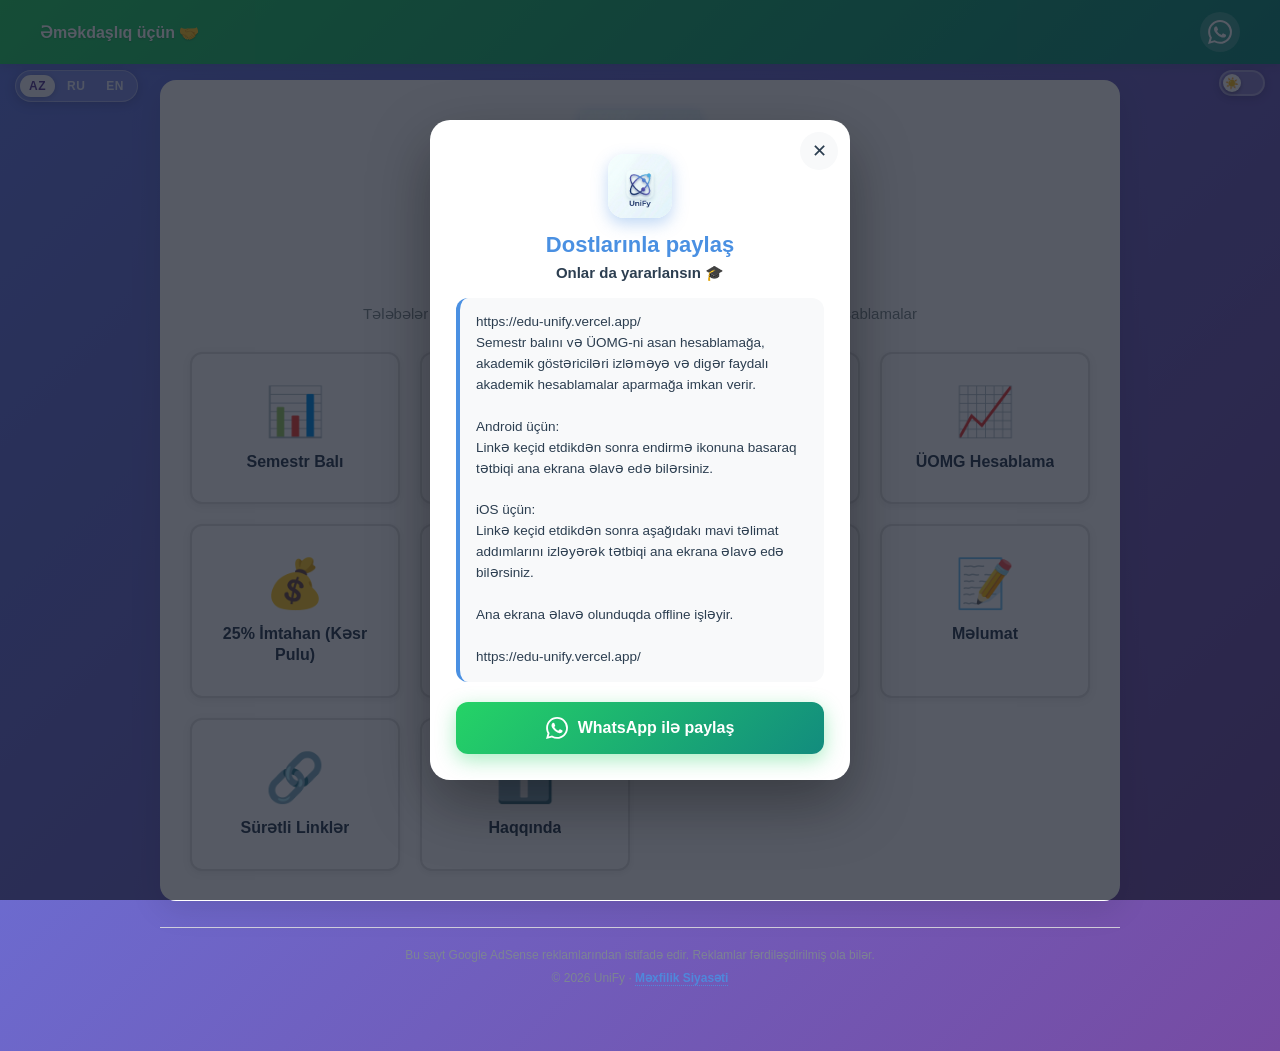
<file: index.html>
<!DOCTYPE html>
<html lang="az">
<head>
    <meta charset="UTF-8">
    <meta name="viewport" content="width=device-width, initial-scale=1.0, viewport-fit=cover">
    
    <!-- SEO Meta Tags -->
    <meta name="description" content="ÜOMG hesablama kalkulyatoru, semestr balı hesablama, kəsr ödənişi və 25% imtahan haqqı hesablayan tələbə aləti. BDU və digər universitetlər üçün kredit, kollekvium, seminar və davamiyyət balı hesablama, ÜOMG kalkulyatoru, ÜOMG hesablama, semestr balı hesablama, semestr bal hesablama, kəsr ödənişi hesablama, kəsr pulu hesablama, 25 faiz imtahan haqqı, 25 faiz imtahan pulu, 25 faiz imtahan pulu hesablama, kredit hesablama, kollekvium balı, seminar balı, davamiyyət hesablama, GPA kalkulyator Azərbaycan, BDU ÜOMG kalkulyator">
    <meta name="keywords" content="ÜOMG kalkulyatoru, ÜOMG hesablama, semestr balı hesablama, semestr bal hesablama, kəsr ödənişi hesablama, kəsr pulu hesablama, 25 faiz imtahan haqqı, 25 faiz imtahan pulu, 25 faiz imtahan pulu hesablama, kredit hesablama, kollekvium balı, seminar balı, davamiyyət hesablama, GPA kalkulyator Azərbaycan, BDU ÜOMG kalkulyator">
    <meta name="author" content="618 Team">
    <meta name="robots" content="index, follow">
    <meta name="googlebot" content="index, follow">
    <meta name="language" content="Azerbaijani">
    
    <!-- Open Graph / Facebook -->
    <meta property="og:type" content="website">
    <meta property="og:url" content="https://edu-unify.vercel.app/">
    <meta property="og:title" content="Semestr Bal Hesablama, ÜOMG Hesablama, Kəsr Pulu Hesablama | UniFy">
    <meta property="og:description" content="Tələbələr üçün ÜOMG hesablama, semestr bal hesablama, kəsr ödənişi hesablama və akademik hesablamalar. BDU və digər universitetlər üçün.">
    <meta property="og:image" content="https://edu-unify.vercel.app/logo.png">
    <meta property="og:locale" content="az_AZ">
    <meta property="og:site_name" content="UniFy - Akademik Köməkçi">
    
    <!-- Twitter Card -->
    <meta name="twitter:card" content="summary_large_image">
    <meta name="twitter:url" content="https://edu-unify.vercel.app/">
    <meta name="twitter:title" content="UniFy - Akademik Köməkçi | ÜOMG, Semestr Balı, Kəsr Ödənişi Hesablama">
    <meta name="twitter:description" content="Tələbələr üçün ÜOMG hesablama, semestr bal hesablama, kəsr ödənişi hesablama və akademik hesablamalar.">
    <meta name="twitter:image" content="https://edu-unify.vercel.app/logo.png">
    
    <!-- Canonical URL -->
    <link rel="canonical" href="https://edu-unify.vercel.app/">
    
    <!-- Theme Colors -->
    <meta name="theme-color" content="#4A90E2">
    <meta name="msapplication-TileColor" content="#4A90E2">
    
    <!-- iOS PWA Meta Tags -->
    <meta name="apple-mobile-web-app-capable" content="yes">
    <meta name="apple-mobile-web-app-status-bar-style" content="default">
    <meta name="apple-mobile-web-app-title" content="UniFy">
    <meta name="format-detection" content="telephone=no">
    
    <title>Semestr Bal Hesablama, ÜOMG Hesablama, Kəsr Pulu Hesablama | UniFy</title>
    
    <!-- PWA Manifest -->
    <link rel="manifest" href="/manifest.json">
    
    <!-- Icons -->
    <link rel="icon" type="image/png" href="/logo-256.png">
    <link rel="apple-touch-icon" sizes="180x180" href="/apple-touch-icon.png">
    <link rel="apple-touch-startup-image" href="/icon-512.png">
    
    <!-- DNS prefetch & preconnect -->
    <link rel="dns-prefetch" href="https://www.googletagmanager.com">
    <link rel="dns-prefetch" href="https://glcgixnfjohomjoyyrwk.supabase.co">
    <!-- Google reklam şəbəkəsi üçün əvvəlcədən bağlantı (sürətli yüklənmə) -->
    <link rel="dns-prefetch" href="https://pagead2.googlesyndication.com">
    <link rel="preconnect" href="https://pagead2.googlesyndication.com" crossorigin>
    <link rel="preconnect" href="https://googleads.g.doubleclick.net" crossorigin>
    <link rel="preconnect" href="https://tpc.googlesyndication.com" crossorigin>

    <!-- Kritik resurslar - tək stylesheet (dublikat preload silindi: 2 dəfə yükləmənin qarşısı) -->
    <link rel="stylesheet" href="/styles.css">
    <!-- app.js-i paralel olaraq əvvəlcədən yüklə - "defer" ilə birlikdə gecikmə azalır -->
    <link rel="preload" href="/app.js" as="script">
    
    <!-- JSON-LD Structured Data for SEO -->
    <script type="application/ld+json">
    {
      "@context": "https://schema.org",
      "@type": "WebApplication",
      "name": "UniFy - Akademik Köməkçi",
      "url": "https://edu-unify.vercel.app/",
      "description": "Tələbələr üçün ÜOMG hesablama, semestr bal hesablama, kəsr ödənişi hesablama və akademik hesablamalar.",
      "applicationCategory": "EducationalApplication",
      "operatingSystem": "Any",
      "offers": { "@type": "Offer", "price": "0", "priceCurrency": "AZN" },
      "inLanguage": "az",
      "author": { "@type": "Organization", "name": "618 Team" }
    }
    </script>
    
    <!-- Google tag (gtag.js) -->
    <script async src="https://www.googletagmanager.com/gtag/js?id=G-9Q3VC90V6V"></script>
    <script>
      window.dataLayer = window.dataLayer || [];
      function gtag(){dataLayer.push(arguments);}
      gtag('js', new Date());
      gtag('config', 'G-9Q3VC90V6V');
    </script>

    <!-- ============================================ -->
    <!-- Google AdSense - Auto Ads (tək dəfə yüklənir) -->
    <!-- Publisher ID: ca-pub-4652011000539116        -->
    <!-- Bu script YALNIZ bu faylda var; başqa HTML   -->
    <!-- səhifə yoxdur, ona görə təkrar yüklənmir.    -->
    <!-- ============================================ -->
    <script async src="https://pagead2.googlesyndication.com/pagead/js/adsbygoogle.js?client=ca-pub-4652011000539116"
            crossorigin="anonymous"></script>

    <!-- AdSense sayt təsdiqi (meta) -->
    <meta name="google-adsense-account" content="ca-pub-4652011000539116">
</head>
<body>
    <h1 style="position:absolute; left:-9999px;">
       Semestr Bal Hesablayıcı, ÜOMG Hesablayıcı, Kəsr Pulu Hesablayıcı
    </h1>

    <!-- Language Selector -->
    <div class="lang-selector">
        <button class="lang-btn active" id="lang-az" onclick="setLanguage('az')">AZ</button>
        <button class="lang-btn" id="lang-ru" onclick="setLanguage('ru')">RU</button>
        <button class="lang-btn" id="lang-en" onclick="setLanguage('en')">EN</button>
    </div>

    <!-- Dark/Light Mode Toggle -->
    <button class="theme-toggle-btn" id="theme-toggle" onclick="toggleTheme()" title="Tema dəyiş">
        <span class="toggle-circle" id="toggle-icon">☀️</span>
    </button>

    <!-- Banner - Sabit -->
    <div class="banner">
        <div class="banner-content">
            <span data-i18n="banner_text">Əməkdaşlıq üçün🤝</span>
            <a href="https://wa.me/994778000983?text=Salam!" class="whatsapp-btn" target="_blank" rel="noopener">
                <svg width="24" height="24" viewBox="0 0 24 24" fill="white">
                    <path d="M17.472 14.382c-.297-.149-1.758-.867-2.03-.967-.273-.099-.471-.148-.67.15-.197.297-.767.966-.94 1.164-.173.199-.347.223-.644.075-.297-.15-1.255-.463-2.39-1.475-.883-.788-1.48-1.761-1.653-2.059-.173-.297-.018-.458.13-.606.134-.133.298-.347.446-.52.149-.174.198-.298.298-.497.099-.198.05-.371-.025-.52-.075-.149-.669-1.612-.916-2.207-.242-.579-.487-.5-.669-.51-.173-.008-.371-.01-.57-.01-.198 0-.52.074-.792.372-.272.297-1.04 1.016-1.04 2.479 0 1.462 1.065 2.875 1.213 3.074.149.198 2.096 3.2 5.077 4.487.709.306 1.262.489 1.694.625.712.227 1.36.195 1.871.118.571-.085 1.758-.719 2.006-1.413.248-.694.248-1.289.173-1.413-.074-.124-.272-.198-.57-.347m-5.421 7.403h-.004a9.87 9.87 0 01-5.031-1.378l-.361-.214-3.741.982.998-3.648-.235-.374a9.86 9.86 0 01-1.51-5.26c.001-5.45 4.436-9.884 9.888-9.884 2.64 0 5.122 1.03 6.988 2.898a9.825 9.825 0 012.893 6.994c-.003 5.45-4.437 9.884-9.885 9.884m8.413-18.297A11.815 11.815 0 0012.05 0C5.495 0 .16 5.335.157 11.892c0 2.096.547 4.142 1.588 5.945L.057 24l6.305-1.654a11.882 11.882 0 005.683 1.448h.005c6.554 0 11.89-5.335 11.893-11.893a11.821 11.821 0 00-3.48-8.413Z"/>
                </svg>
            </a>
        </div>
    </div>

    <!-- Endirmə Düyməsi (PWA Install) -->
    <button id="install-button" class="install-btn" onclick="installApp()" style="display:none;">
        <svg width="24" height="24" viewBox="0 0 24 24" fill="white">
            <path d="M19 9h-4V3H9v6H5l7 7 7-7zM5 18v2h14v-2H5z"/>
        </svg>
        <span data-i18n="install_app">Tətbiqi Endir</span>
    </button>

    <!-- iOS Install Banner -->
    <div id="ios-install-banner" class="ios-banner" style="display: none;">
        <div class="ios-banner-content">
            <button class="ios-banner-close" onclick="closeIOSBanner()">✕</button>
            <div class="ios-banner-icon">
                <img src="/icon-192.png" alt="UniFy Logo" width="48" height="48" style="width: 48px; height: 48px; border-radius: 12px;" loading="lazy" decoding="async">
            </div>
            <div class="ios-banner-text">
                <h3 data-i18n="ios_install_title">UniFy Tətbiqini Quraşdır</h3>
                <p data-i18n="ios_install_desc">Safari-də <strong>Paylaş</strong> düyməsinə basın və <strong>"Add to Home Screen"</strong> seçin</p>
                <div class="ios-instructions">
                    <span class="ios-step">1️⃣ <span data-i18n="ios_step1">Aşağıdakı</span> <svg width="16" height="16" viewBox="0 0 24 24" fill="currentColor"><path d="M16 5l-1.42 1.42-1.59-1.59V16h-1.98V4.83L9.42 6.42 8 5l4-4 4 4zm4 5v11c0 1.1-.9 2-2 2H6c-1.11 0-2-.9-2-2V10c0-1.11.89-2 2-2h3v2H6v11h12V10h-3V8h3c1.1 0 2 .89 2 2z"/></svg> <span data-i18n="ios_step1b">Düyməsinə Basın</span></span>
                    <span class="ios-step">2️⃣ <span data-i18n="ios_step2">Yuxarıdaki İkon Çıxmadığı halda Yanaşı 3 nöqtə Sonra Paylaş (daha fazla) Düyməsinə Basın</span></span>
                    <span class="ios-step">3️⃣ <span data-i18n="ios_step3">"Add to Home Screen" Seçin</span></span>
                    <span class="ios-step">4️⃣ <span data-i18n="ios_step4">"Add və ya +" Düyməsinə Basın</span></span>
                </div>
            </div>
        </div>
    </div>

    <!-- Paylaşma Kartı (Modal) -->
    <div id="share-modal" class="share-modal" role="dialog" aria-modal="true" aria-labelledby="share-modal-title" style="display: none;">
        <div class="share-modal-overlay" onclick="closeShareModal()"></div>
        <div class="share-modal-card" role="document">
            <button class="share-modal-close" onclick="closeShareModal()" aria-label="Bağla" title="Bağla">✕</button>

            <div class="share-modal-icon" aria-hidden="true">
                <img src="/icon-192.png" alt="" width="64" height="64" loading="lazy" decoding="async">
            </div>

            <h2 class="share-modal-title" id="share-modal-title" data-i18n="share_modal_title">Dostlarınla paylaş</h2>
            <p class="share-modal-subtitle" data-i18n="share_modal_subtitle">Onlar da yararlansın 🎓</p>

            <div class="share-modal-preview" data-i18n="share_message">https://edu-unify.vercel.app/
Semestr balını və ÜOMG-ni asan hesablamağa, akademik göstəriciləri izləməyə və digər faydalı akademik hesablamalar aparmağa imkan verir.

Android üçün:
Linkə keçid etdikdən sonra endirmə ikonuna basaraq tətbiqi ana ekrana əlavə edə bilərsiniz.

iOS üçün:
Linkə keçid etdikdən sonra aşağıdakı mavi təlimat addımlarını izləyərək tətbiqi ana ekrana əlavə edə bilərsiniz.

Ana ekrana əlavə olunduqda offline işləyir.

https://edu-unify.vercel.app/</div>

            <a href="#" id="share-whatsapp-btn" class="share-whatsapp-btn" target="_blank" rel="noopener" onclick="logShareClick()">
                <svg width="22" height="22" viewBox="0 0 24 24" fill="currentColor" aria-hidden="true">
                    <path d="M17.472 14.382c-.297-.149-1.758-.867-2.03-.967-.273-.099-.471-.148-.67.15-.197.297-.767.966-.94 1.164-.173.199-.347.223-.644.075-.297-.15-1.255-.463-2.39-1.475-.883-.788-1.48-1.761-1.653-2.059-.173-.297-.018-.458.13-.606.134-.133.298-.347.446-.52.149-.174.198-.298.298-.497.099-.198.05-.371-.025-.52-.075-.149-.669-1.612-.916-2.207-.242-.579-.487-.5-.669-.51-.173-.008-.371-.01-.57-.01-.198 0-.52.074-.792.372-.272.297-1.04 1.016-1.04 2.479 0 1.462 1.065 2.875 1.213 3.074.149.198 2.096 3.2 5.077 4.487.709.306 1.262.489 1.694.625.712.227 1.36.195 1.871.118.571-.085 1.758-.719 2.006-1.413.248-.694.248-1.289.173-1.413-.074-.124-.272-.198-.57-.347m-5.421 7.403h-.004a9.87 9.87 0 01-5.031-1.378l-.361-.214-3.741.982.998-3.648-.235-.374a9.86 9.86 0 01-1.51-5.26c.001-5.45 4.436-9.884 9.888-9.884 2.64 0 5.122 1.03 6.988 2.898a9.825 9.825 0 012.893 6.994c-.003 5.45-4.437 9.884-9.885 9.884m8.413-18.297A11.815 11.815 0 0012.05 0C5.495 0 .16 5.335.157 11.892c0 2.096.547 4.142 1.588 5.945L.057 24l6.305-1.654a11.882 11.882 0 005.683 1.448h.005c6.554 0 11.89-5.335 11.893-11.893a11.821 11.821 0 00-3.48-8.413Z"/>
                </svg>
                <span data-i18n="share_modal_btn">WhatsApp ilə paylaş</span>
            </a>
        </div>
    </div>

    <!-- Ana Container -->
    <div class="container">
        <!-- ============ REKLAM: ÜST (header) ============
             Responsive, məzmunu örtmür, CLS yaratmır.
             AdSense doldurmayanda avtomatik gizlədilir. -->
        <aside class="ad-wrapper" id="ad-slot-top" aria-label="Reklam">
            <span class="ad-label">Reklam</span>
            <ins class="adsbygoogle ad-unit"
                 style="display:block"
                 data-ad-client="ca-pub-4652011000539116"
                 data-ad-slot="1234567890"
                 data-ad-format="auto"
                 data-full-width-responsive="true"></ins>
        </aside>

        <!-- Ana Səhifə -->
        <div id="home-page" class="page active">
            <div class="logo-container">
                <img src="/logo-256.png" alt="UniFy Logo" class="main-logo" width="120" height="120" decoding="async" fetchpriority="high">
            </div>
            <h1 class="main-title">UniFy</h1>
            <p class="main-subtitle" data-i18n="main_subtitle">Tələbələr üçün semestr balı, ÜOMG, kəsr ödənişi və digər akademik hesablamalar</p>
            
            <div class="menu-grid">
                <button class="menu-btn" onclick="showPage('semestr-page')">
                    <span class="menu-icon">📊</span>
                    <span class="menu-text" data-i18n="menu_semestr">Semestr Balı</span>
                </button>
                
                <button class="menu-btn" onclick="showPage('zeng-page')">
                    <span class="menu-icon">🔔</span>
                    <span class="menu-text" data-i18n="menu_zeng">Zəng Cədvəli</span>
                </button>
                
                <button class="menu-btn" onclick="showPage('qayib-page')">
                    <span class="menu-icon">📋</span>
                    <span class="menu-text" data-i18n="menu_qayib">Qayıb Limiti</span>
                </button>
                
                <button class="menu-btn" onclick="showPage('uomg-page')">
                    <span class="menu-icon">📈</span>
                    <span class="menu-text" data-i18n="menu_uomg">ÜOMG Hesablama</span>
                </button>
                
                <button class="menu-btn" onclick="showPage('kesr-page')">
                    <span class="menu-icon">💰</span>
                    <span class="menu-text" data-i18n="menu_kesr">25% İmtahan (Kəsr Pulu)</span>
                </button>
                
                <button class="menu-btn" onclick="showPage('yas-page')">
                    <span class="menu-icon">🎂</span>
                    <span class="menu-text" data-i18n="menu_yas">Yaş Hesablayıcı</span>
                </button>
                
                <button class="menu-btn" onclick="showPage('luget-page')">
                    <span class="menu-icon">📖</span>
                    <span class="menu-text" data-i18n="menu_luget">Lüğət</span>
                </button>
                
                <button class="menu-btn" onclick="showPage('melumat-page')">
                    <span class="menu-icon">📝</span>
                    <span class="menu-text" data-i18n="menu_melumat">Məlumat</span>
                </button>
                
                <button class="menu-btn" onclick="showPage('linkler-page')">
                    <span class="menu-icon">🔗</span>
                    <span class="menu-text" data-i18n="menu_links">Sürətli Linklər</span>
                </button>
                
                <button class="menu-btn" onclick="showPage('haqqinda-page')">
                    <span class="menu-icon">ℹ️</span>
                    <span class="menu-text" data-i18n="menu_about">Haqqında</span>
                </button>
            </div>
        </div>

        <!-- Semestr Balı Səhifəsi -->
        <div id="semestr-page" class="page">
            <button class="back-btn" onclick="showPage('home-page')" data-i18n="back_btn">← Geri</button>
            <h2 class="page-title" data-i18n="semestr_title">Semestr Balı Hesablama</h2>
            
            <div class="form-section">
                <h3 data-i18n="seminar_label">Seminar</h3>
                <div class="input-group">
                    <label data-i18n="seminar_count_label">Seminar sayı (maksimum 9):</label>
                    <input type="number" id="seminar-count" min="1" max="9" data-i18n-placeholder="seminar_placeholder">
                    <button onclick="generateSeminarInputs()" class="generate-btn" data-i18n="create_btn">Yarat</button>
                </div>
                <div id="seminar-inputs"></div>
            </div>

            <div class="form-section">
                <h3 data-i18n="kollekvium_label">Kollekvium</h3>
                <div class="input-group">
                    <label data-i18n="kollekvium_count_label">Kollekvium sayı (maksimum 4):</label>
                    <input type="number" id="kollekvium-count" min="1" max="4" data-i18n-placeholder="kollekvium_placeholder">
                    <button onclick="generateKollekviumInputs()" class="generate-btn" data-i18n="create_btn">Yarat</button>
                </div>
                <div id="kollekvium-inputs"></div>
            </div>

            <div class="form-section">
                <h3 data-i18n="serbest_label">Sərbəst İş</h3>
                <div class="input-group">
                    <label data-i18n="serbest_score_label">Sərbəst iş balı (0-10):</label>
                    <input type="number" id="serbest-is" min="0" max="10" step="0.1" data-i18n-placeholder="serbest_placeholder">
                </div>
            </div>

            <div class="form-section">
                <h3 data-i18n="davamiyyet_label">Davamiyyət</h3>
                <div class="input-group">
                    <label data-i18n="fenn_saat_label">Fənn saatı:</label>
                    <select id="fenn-saat">
                        <option value="" data-i18n="select_option">Seçin</option>
                        <option value="30">30 saat</option>
                        <option value="45">45 saat</option>
                        <option value="60">60 saat</option>
                        <option value="75">75 saat</option>
                        <option value="90">90 saat</option>
                        <option value="105">105 saat</option>
                    </select>
                </div>
                <div class="input-group">
                    <label data-i18n="qayib_label">Qayıb sayı:</label>
                    <input type="number" id="qayib-sayi" min="0" data-i18n-placeholder="qayib_placeholder">
                </div>
            </div>

            <button onclick="hesablaSemestr()" class="calculate-btn" data-i18n="calculate_btn">Hesabla</button>

            <div id="semestr-result" class="result-box"></div>
        </div>

        <!-- Zəng Cədvəli Səhifəsi -->
        <div id="zeng-page" class="page">
            <button class="back-btn" onclick="showPage('home-page')" data-i18n="back_btn">← Geri</button>
            <h2 class="page-title" data-i18n="zeng_title">Zəng Cədvəli</h2>
            <div id="schedule-content"></div>
        </div>

        <!-- Qayıb Limiti Səhifəsi -->
        <div id="qayib-page" class="page">
            <button class="back-btn" onclick="showPage('home-page')" data-i18n="back_btn">← Geri</button>
            <h2 class="page-title" data-i18n="qayib_limit_title">Qayıb Limiti</h2>
            <div id="absence-content"></div>
        </div>

        <!-- ÜOMG Səhifəsi -->
        <div id="uomg-page" class="page">
            <button class="back-btn" onclick="showPage('home-page')" data-i18n="back_btn">← Geri</button>
            <h2 class="page-title" data-i18n="uomg_title">ÜOMG Hesablama</h2>
            
            <div class="form-section">
                <div class="input-group">
                    <label data-i18n="fenn_count_label">Fənn sayı (maksimum 9):</label>
                    <input type="number" id="fenn-count" min="1" max="9" data-i18n-placeholder="fenn_placeholder">
                    <button onclick="generateFennInputs()" class="generate-btn" data-i18n="create_btn">Yarat</button>
                </div>
                <div id="fenn-inputs"></div>
            </div>

            <button onclick="hesablaUOMG()" class="calculate-btn" data-i18n="calculate_btn">Hesabla</button>

            <div id="uomg-result" class="result-box"></div>
        </div>

        <!-- Kəsr Pulu Səhifəsi -->
        <div id="kesr-page" class="page">
            <button class="back-btn" onclick="showPage('home-page')" data-i18n="back_btn">← Geri</button>
            <h2 class="page-title" data-i18n="kesr_title">25% İmtahan (Kəsr Pulu) Hesablama</h2>
            
            <div class="form-section">
                <div class="input-group">
                    <label data-i18n="illik_odenis_label">İllik ödəniş (AZN):</label>
                    <input type="number" id="illik-odenis" min="0" step="0.01" data-i18n-placeholder="illik_placeholder">
                </div>
                <div class="input-group">
                    <label data-i18n="fenn_kredit_label">Fənnin kredit sayı:</label>
                    <input type="number" id="fenn-kredit" min="1" data-i18n-placeholder="kredit_placeholder">
                </div>
            </div>

            <button onclick="hesablaKesr()" class="calculate-btn" data-i18n="calculate_btn">Hesabla</button>

            <div id="kesr-result" class="result-box"></div>
        </div>

        <!-- Yaş Hesablayıcı Səhifəsi -->
        <div id="yas-page" class="page">
            <button class="back-btn" onclick="showPage('home-page')" data-i18n="back_btn">← Geri</button>
            <h2 class="page-title" data-i18n="yas_title">Yaş Hesablayıcı</h2>
            
            <div class="form-section">
                <div class="input-group">
                    <label data-i18n="dogum_tarixi_label">Doğum tarixi:</label>
                    <input type="date" id="dogum-tarixi">
                </div>
            </div>

            <button onclick="hesablaYas()" class="calculate-btn" data-i18n="calculate_btn">Hesabla</button>

            <div id="yas-result" class="result-box"></div>
        </div>

        <!-- Haqqında Səhifəsi -->
        <div id="haqqinda-page" class="page">
            <button class="back-btn" onclick="showPage('home-page')" data-i18n="back_btn">← Geri</button>
            <h2 class="page-title" data-i18n="about_title">Haqqında</h2>
            <div class="info-box">
                <p class="centered-text"> 
                    <span data-i18n="about_p1">Tətbiq tələbələrin akademik həyatına müsbət təsir göstərmək üçün yaradılıb.</span>
                </p>
                <br>   
                <p> 
                    <span data-i18n="about_p2">İstifadəçilər tətbiqin daxilində olan alətlərdən istifadə edərək işlərinə yarayacaq məlumatlar əldə edə bilərlər.</span>
                </p>
                <br>
                <p>
                   <span data-i18n="about_p3">Tətbiqə giriş etdikdə "Yeni versiya mövcuddur" bildirişi gəlirsə, yeniləməyiniz tövsiyə olunur.</span>
                </p>
                <br>
                <p>
                   <span data-i18n="about_p4">(Heç bir şəkildə məlumatlarınız toplanmır.)</span>
                </p>
                <br>
                <p>
                   <span data-i18n="about_contact">Əməkdaşlıq üçün:</span><a href="https://wa.me/994778000983" data-i18n="about_contact_link">WhatsApp ilə əlaqə saxlayın</a>
                </p>
                <br>
                <p>© 2026 v1.05.0</p>
            </div>
        </div>

        <!-- Lüğət Səhifəsi -->
        <div id="luget-page" class="page">
            <button class="back-btn" onclick="showPage('home-page')" data-i18n="back_btn">← Geri</button>
            <h2 class="page-title" data-i18n="luget_title">Akademik Lüğət</h2>
            <div class="dictionary-list" id="dictionary-list"></div>
        </div>

        <!-- Məlumat Səhifəsi -->
        <div id="melumat-page" class="page">
            <button class="back-btn" onclick="showPage('home-page')" data-i18n="back_btn">← Geri</button>
            <h2 class="page-title" data-i18n="melumat_title">Akademik Məlumat</h2>
            <div class="info-list" id="info-list"></div>
        </div>

        <!-- Sürətli Linklər Səhifəsi -->
        <div id="linkler-page" class="page">
            <button class="back-btn" onclick="showPage('home-page')" data-i18n="back_btn">← Geri</button>
            <h2 class="page-title" data-i18n="links_title">Sürətli Linklər</h2>
            <div class="links-list" id="links-list"></div>
        </div>

        <!-- Məxfilik Siyasəti Səhifəsi (AdSense tələbi) -->
        <div id="mexfilik-page" class="page">
            <button class="back-btn" onclick="showPage('home-page')" data-i18n="back_btn">← Geri</button>
            <h2 class="page-title" data-i18n="privacy_title">Məxfilik Siyasəti</h2>
            <div class="info-box privacy-box">
                <p data-i18n="privacy_p1">Bu sayt (UniFy - edu-unify.vercel.app) Google AdSense reklam xidmətindən istifadə edir.</p>
                <br>
                <p data-i18n="privacy_p2">Google və onun tərəfdaşları saytımıza daxil olduğunuzda kuki (cookie) fayllarından istifadə edərək reklamları göstərə bilər.</p>
                <br>
                <p data-i18n="privacy_p3">Google-un reklam kukiləri sayəsində sizə və digər istifadəçilərə daha uyğun reklamlar təqdim olunur. Bu kukilər fərdi identifikasiya üçün deyil, reklamların uyğunlaşdırılması üçün istifadə olunur.</p>
                <br>
                <p data-i18n="privacy_p4">Reklamların fərdiləşdirilməsini istəmirsinizsə, Google-un reklam parametrləri səhifəsindən (adssettings.google.com) bunu deaktiv edə bilərsiniz.</p>
                <br>
                <p data-i18n="privacy_p5">Saytımız hesablamaları yalnız sizin brauzerinizdə aparır; daxil etdiyiniz akademik məlumatlar heç bir serverə göndərilmir və saxlanmır.</p>
                <br>
                <p data-i18n="privacy_p6">Üçüncü tərəf reklam provayderləri haqqında ətraflı məlumat üçün Google-un məxfilik siyasətinə (policies.google.com/technologies/ads) baxa bilərsiniz.</p>
            </div>
        </div>

        <!-- ============ REKLAM: ALT (footer) ============
             Məzmundan sonra yerləşir - heç nəyi örtmür. -->
        <aside class="ad-wrapper ad-wrapper-bottom" id="ad-slot-bottom" aria-label="Reklam">
            <span class="ad-label">Reklam</span>
            <ins class="adsbygoogle ad-unit"
                 style="display:block"
                 data-ad-client="ca-pub-4652011000539116"
                 data-ad-slot="9876543210"
                 data-ad-format="auto"
                 data-full-width-responsive="true"></ins>
        </aside>

        <!-- Məxfilik & Şərtlər məlumatı (AdSense siyasəti tələbi) -->
        <footer class="site-footer">
            <p class="footer-note" data-i18n="footer_note">
                Bu sayt Google AdSense reklamlarından istifadə edir. Reklamlar fərdiləşdirilmiş ola bilər.
            </p>
            <p class="footer-copy">© 2026 UniFy ·
                <a href="#" class="footer-link" onclick="showPage('mexfilik-page'); return false;" data-i18n="privacy_title">Məxfilik Siyasəti</a>
            </p>
        </footer>
    </div>

    <script src="/app.js" defer></script>
</body>
</html>
</file>
<file: styles.css>
* {
    margin: 0;
    padding: 0;
    box-sizing: border-box;
}

:root {
    --primary-color: #4A90E2;
    --secondary-color: #357ABD;
    --success-color: #27AE60;
    --warning-color: #F39C12;
    --danger-color: #E74C3C;
    --text-dark: #2C3E50;
    --text-light: #7F8C8D;
    --bg-light: #F8F9FA;
    --border-color: #E0E0E0;
    --white: #FFFFFF;
    --page-bg: #FFFFFF;
    --body-bg: linear-gradient(135deg, #667eea 0%, #764ba2 100%);
    --input-bg: #FFFFFF;
    --form-section-bg: #F8F9FA;
    --info-box-bg: #F8F9FA;
    --link-item-bg: #F8F9FA;
    --link-item-hover-bg: #FFFFFF;
    --dictionary-item-bg: #F8F9FA;
    --lang-bg: rgba(255,255,255,0.18);
    --lang-border: rgba(255,255,255,0.35);
    --lang-text: rgba(255,255,255,0.85);
    --lang-active-bg: rgba(255,255,255,0.92);
    --lang-active-text: #5a3e99;
    --schedule-bg: #F0F4FF;
    --schedule-header-bg: #4A90E2;
    --schedule-row-bg: #FFFFFF;
    --schedule-alt-bg: #F8F9FA;
    --schedule-border: #D0DCFF;
    --absence-card-bg: #F0F4FF;
    --absence-border: #4A90E2;
}

/* Dark Mode Variables */
body.dark-mode {
    --text-dark: #E8EAF0;
    --text-light: #9BA3B2;
    --bg-light: #1E2535;
    --border-color: #3A4257;
    --white: #252D3D;
    --page-bg: #252D3D;
    --body-bg: linear-gradient(135deg, #1a1f35 0%, #2d1b4e 100%);
    --input-bg: #2E3747;
    --form-section-bg: #1E2535;
    --info-box-bg: #1E2535;
    --link-item-bg: #1E2535;
    --link-item-hover-bg: #252D3D;
    --dictionary-item-bg: #1E2535;
    --lang-bg: rgba(74,144,226,0.18);
    --lang-border: rgba(74,144,226,0.4);
    --lang-text: rgba(200,215,255,0.85);
    --lang-active-bg: rgba(74,144,226,0.85);
    --lang-active-text: #FFFFFF;
    --schedule-bg: #1A2035;
    --schedule-header-bg: #2C4A7C;
    --schedule-row-bg: #252D3D;
    --schedule-alt-bg: #1E2535;
    --schedule-border: #3A4257;
    --absence-card-bg: #1A2035;
    --absence-border: #4A90E2;
}

/* Performans üçün: transition yalnız lazım olan elementlərə tətbiq olunur */
body {
    font-family: -apple-system, BlinkMacSystemFont, 'Segoe UI', Roboto, Oxygen, Ubuntu, Cantarell, sans-serif;
    background: var(--body-bg);
    min-height: 100vh;
    padding-top: 60px;
    color: var(--text-dark);
    /* Mobil: toxunma gecikməsini (300ms) və tap flash-ını aradan qaldırır */
    -webkit-tap-highlight-color: transparent;
}

/* Bütün düymələr üçün sürətli toxunma - gecikmə/donma olmasın */
button,
a,
.menu-btn,
.calculate-btn,
.generate-btn,
.back-btn,
.lang-btn,
.install-btn {
    touch-action: manipulation;
}

/* Theme dəyişimi zamanı animasiya olmadan - donma qarşısı */
body.theme-transitioning * {
    transition: none !important;
}

/* Banner */
.banner {
    position: fixed;
    top: 0;
    left: 0;
    right: 0;
    background: linear-gradient(135deg, #25D366 0%, #128C7E 100%);
    padding: 12px 20px;
    box-shadow: 0 2px 10px rgba(0,0,0,0.1);
    z-index: 1000;
}

.banner-content {
    display: flex;
    justify-content: space-between;
    align-items: center;
    max-width: 1200px;
    margin: 0 auto;
}

.banner-content span {
    color: #FFFFFF;
    font-weight: 600;
    font-size: 16px;
    text-shadow: 0 1px 2px rgba(0,0,0,0.2);
}

.whatsapp-btn {
    background: rgba(255, 255, 255, 0.2);
    border-radius: 50%;
    width: 40px;
    height: 40px;
    display: flex;
    align-items: center;
    justify-content: center;
    transition: background 0.2s, transform 0.2s;
    text-decoration: none;
    flex-shrink: 0;
}

.whatsapp-btn:hover {
    background: rgba(255, 255, 255, 0.3);
    transform: scale(1.1);
}

/* Container */
.container {
    max-width: 1000px;
    margin: 20px auto;
    padding: 0 20px 40px;
}

/* Page */
.page {
    display: none;
    background: var(--page-bg);
    border-radius: 16px;
    padding: 30px;
    box-shadow: 0 8px 32px rgba(0,0,0,0.1);
    animation: fadeIn 0.25s ease;
}

.page.active {
    display: block;
}

@keyframes fadeIn {
    from { opacity: 0; transform: translateY(8px); }
    to   { opacity: 1; transform: translateY(0); }
}

/* Titles */
.main-title {
    text-align: center;
    color: #4A90E2;
    font-size: 32px;
    margin-bottom: 30px;
    text-shadow: 0 2px 4px rgba(74, 144, 226, 0.3);
    font-weight: 700;
}

/* Logo Container */
.logo-container {
    text-align: center;
    margin-bottom: 20px;
}

.main-logo {
    width: 120px;
    height: 120px;
    object-fit: contain;
    /* Performans: drop-shadow filter yerinə box-shadow (eyni görünüş, daha ucuz render) */
    box-shadow: 0 4px 12px rgba(74, 144, 226, 0.3);
    /* Anında render - gecikməsiz görünmə */
    will-change: auto;
}

.page-title {
    font-size: 26px;
    color: var(--primary-color);
    margin-bottom: 25px;
    text-align: center;
}

/* Menu Grid - 2 sütun əsaslı responsive layout */
.menu-grid {
    display: grid;
    grid-template-columns: repeat(2, 1fr);
    gap: 16px;
}

.menu-btn {
    background: var(--page-bg);
    border: 2px solid var(--border-color);
    border-radius: 12px;
    padding: 30px 20px;
    cursor: pointer;
    transition: transform 0.2s, box-shadow 0.2s, border-color 0.2s;
    display: flex;
    flex-direction: column;
    align-items: center;
    gap: 12px;
    box-shadow: 0 2px 8px rgba(0,0,0,0.08);
    overflow: hidden;
    word-break: break-word;
    width: 100%;
    min-width: 0;
}

.menu-btn:hover {
    transform: translateY(-5px);
    box-shadow: 0 8px 20px rgba(74, 144, 226, 0.3);
    border-color: var(--primary-color);
}

.menu-icon {
    font-size: 48px;
}

.menu-text {
    font-size: 15px;
    font-weight: 600;
    color: var(--text-dark);
    text-align: center;
    line-height: 1.3;
    overflow: hidden;
    display: -webkit-box;
    -webkit-box-orient: vertical;
    -webkit-line-clamp: 2;
    word-break: break-word;
    hyphens: auto;
    max-width: 100%;
}

/* Back Button */
.back-btn {
    background: var(--text-light);
    color: #FFFFFF;
    border: none;
    padding: 10px 20px;
    border-radius: 8px;
    font-size: 16px;
    cursor: pointer;
    margin-bottom: 20px;
    transition: background 0.2s;
}

.back-btn:hover {
    background: var(--text-dark);
}

/* Form Section */
.form-section {
    margin-bottom: 30px;
    padding: 20px;
    background: var(--form-section-bg);
    border-radius: 12px;
}

.form-section h3 {
    color: var(--primary-color);
    margin-bottom: 15px;
    font-size: 20px;
}

.input-group {
    margin-bottom: 15px;
}

.input-group label {
    display: block;
    margin-bottom: 8px;
    font-weight: 600;
    color: var(--text-dark);
}

.input-group input,
.input-group select {
    width: 100%;
    padding: 12px;
    border: 2px solid var(--border-color);
    border-radius: 8px;
    font-size: 16px;
    transition: border-color 0.2s, box-shadow 0.2s;
    background: var(--input-bg);
    color: var(--text-dark);
}

.input-group input:focus,
.input-group select:focus {
    outline: none;
    border-color: var(--primary-color);
    box-shadow: 0 0 0 3px rgba(74, 144, 226, 0.1);
}

/* Buttons */
.generate-btn,
.calculate-btn {
    background: var(--primary-color);
    color: #FFFFFF;
    border: none;
    padding: 12px 30px;
    border-radius: 8px;
    font-size: 16px;
    font-weight: 600;
    cursor: pointer;
    transition: background 0.2s, transform 0.2s, box-shadow 0.2s;
    margin-top: 10px;
}

.generate-btn:hover,
.calculate-btn:hover {
    background: var(--secondary-color);
    transform: translateY(-2px);
    box-shadow: 0 4px 12px rgba(74, 144, 226, 0.3);
}

.calculate-btn {
    width: 100%;
    padding: 15px;
    font-size: 18px;
    margin-top: 20px;
}

/* Dynamic Inputs */
.dynamic-input {
    margin-bottom: 10px;
}

.dynamic-input label {
    display: block;
    margin-bottom: 5px;
    font-weight: 500;
    color: var(--text-dark);
}

.dynamic-input input {
    width: 100%;
    padding: 10px;
    border: 2px solid var(--border-color);
    border-radius: 8px;
    font-size: 15px;
    background: var(--input-bg);
    color: var(--text-dark);
}

/* Placeholder */
.dynamic-input input::placeholder,
.input-group input::placeholder {
    color: #BDC3C7;
    opacity: 0.6;
}

/* Install Button */
.install-btn {
    position: fixed;
    bottom: 80px;
    right: 20px;
    background: linear-gradient(135deg, #4A90E2 0%, #357ABD 100%);
    color: white;
    border: none;
    border-radius: 50px;
    padding: 15px 25px;
    display: flex;
    align-items: center;
    gap: 10px;
    font-size: 16px;
    font-weight: 600;
    cursor: pointer;
    box-shadow: 0 4px 20px rgba(74, 144, 226, 0.4);
    z-index: 999;
    transition: transform 0.2s, box-shadow 0.2s;
    /* Performans: sonsuz box-shadow animasiyası silindi (mobil donmaların səbəbi).
       Düymə yalnız hover zamanı yumşaq dəyişir - daim repaint olmur. */
    will-change: transform;
}

.install-btn:hover {
    transform: translateY(-3px);
    box-shadow: 0 6px 30px rgba(74, 144, 226, 0.6);
}

.install-btn svg {
    width: 24px;
    height: 24px;
}

/* iOS Install Banner */
.ios-banner {
    position: fixed;
    bottom: 0;
    left: 0;
    right: 0;
    background: linear-gradient(135deg, #4A90E2 0%, #357ABD 100%);
    color: white;
    padding: 20px;
    box-shadow: 0 -4px 20px rgba(0, 0, 0, 0.2);
    z-index: 1001;
    animation: slideInUp 0.4s ease;
}

.ios-banner-content {
    max-width: 600px;
    margin: 0 auto;
    position: relative;
}

.ios-banner-close {
    position: absolute;
    top: -10px;
    right: 0;
    background: rgba(255, 255, 255, 0.2);
    border: none;
    color: white;
    width: 30px;
    height: 30px;
    border-radius: 50%;
    font-size: 20px;
    cursor: pointer;
    transition: background 0.2s, transform 0.2s;
}

.ios-banner-close:hover {
    background: rgba(255, 255, 255, 0.3);
    transform: scale(1.1);
}

.ios-banner-icon {
    float: left;
    margin-right: 15px;
}

.ios-banner-text h3 {
    margin: 0 0 8px 0;
    font-size: 18px;
    font-weight: 700;
}

.ios-banner-text p {
    margin: 0 0 12px 0;
    font-size: 14px;
    line-height: 1.5;
    opacity: 0.95;
}

.ios-instructions {
    display: flex;
    flex-direction: column;
    gap: 6px;
    font-size: 13px;
    background: rgba(255, 255, 255, 0.15);
    padding: 10px;
    border-radius: 8px;
    margin-top: 10px;
}

.ios-step {
    display: flex;
    align-items: center;
    gap: 8px;
}

.ios-step svg {
    flex-shrink: 0;
}

@keyframes slideInUp {
    from { transform: translateY(100%); opacity: 0; }
    to   { transform: translateY(0);    opacity: 1; }
}

@keyframes slideInRight {
    from { transform: translateX(100px); opacity: 0; }
    to   { transform: translateX(0);     opacity: 1; }
}

@keyframes pulse {
    0%, 100% { box-shadow: 0 4px 20px rgba(74, 144, 226, 0.4); }
    50%       { box-shadow: 0 4px 30px rgba(74, 144, 226, 0.7); }
}

/* Result Box */
.result-box {
    margin-top: 30px;
    padding: 25px;
    border-radius: 12px;
    display: none;
}

.result-box.show {
    display: block;
    animation: slideIn 0.3s ease;
}

@keyframes slideIn {
    from { opacity: 0; transform: translateY(15px); }
    to   { opacity: 1; transform: translateY(0); }
}

.result-box.success {
    background: linear-gradient(135deg, #27AE60 0%, #229954 100%);
    color: #FFFFFF;
}

.result-box.warning {
    background: linear-gradient(135deg, #F39C12 0%, #E67E22 100%);
    color: #FFFFFF;
}

.result-box.danger {
    background: linear-gradient(135deg, #E74C3C 0%, #C0392B 100%);
    color: #FFFFFF;
}

.result-box.info {
    background: linear-gradient(135deg, #3498DB 0%, #2980B9 100%);
    color: #FFFFFF;
}

.result-title {
    font-size: 24px;
    font-weight: 700;
    margin-bottom: 15px;
    text-align: center;
}

.result-score {
    font-size: 48px;
    font-weight: 800;
    text-align: center;
    margin: 20px 0;
    text-shadow: 0 2px 4px rgba(0,0,0,0.2);
}

.result-message {
    font-size: 20px;
    font-weight: 600;
    text-align: center;
    margin-bottom: 20px;
}

.result-stats {
    background: rgba(255, 255, 255, 0.2);
    padding: 15px;
    border-radius: 8px;
    margin-top: 15px;
}

.stat-item {
    display: flex;
    justify-content: space-between;
    padding: 8px 0;
    border-bottom: 1px solid rgba(255, 255, 255, 0.2);
}

.stat-item:last-child {
    border-bottom: none;
}

.stat-label { font-weight: 500; }
.stat-value { font-weight: 700; }

/* Info Box */
.info-box {
    padding: 40px;
    text-align: center;
    background: var(--info-box-bg);
    border-radius: 12px;
}

.centered-text {
    font-size: 20px;
    color: var(--text-dark);
    font-style: serif;
}

/* Dictionary & Info Lists */
.dictionary-list,
.info-list {
    display: flex;
    flex-direction: column;
    gap: 15px;
}

.dictionary-item,
.info-item {
    padding: 20px;
    background: var(--dictionary-item-bg);
    border-radius: 12px;
    border-left: 4px solid var(--primary-color);
    color: var(--text-dark);
}

.dictionary-item strong,
.info-item strong {
    color: var(--primary-color);
    font-size: 18px;
    display: block;
    margin-bottom: 8px;
}

/* Links List */
.links-list {
    display: flex;
    flex-direction: column;
    gap: 15px;
}

.link-item {
    display: flex;
    align-items: center;
    padding: 20px;
    background: var(--link-item-bg);
    border-radius: 12px;
    text-decoration: none;
    color: var(--text-dark);
    transition: background 0.2s, border-color 0.2s, transform 0.2s;
    border: 2px solid transparent;
}

.link-item:hover {
    background: var(--link-item-hover-bg);
    border-color: var(--primary-color);
    transform: translateX(5px);
}

.link-icon {
    font-size: 32px;
    margin-right: 15px;
}

.link-text {
    flex: 1;
    font-weight: 600;
}

/* ============================================
   Dark Mode Toggle Button
   ============================================ */
.theme-toggle-btn {
    position: fixed;
    top: 70px;
    right: 15px;
    /* Performans: backdrop-filter silindi - scroll zamanı repaint/jank yaradırdı.
       Vizual görünüş eyni qalır (yarı-şəffaf fon + kölgə). */
    background: rgba(255, 255, 255, 0.22);
    border: 2px solid rgba(255, 255, 255, 0.3);
    border-radius: 50px;
    width: 46px;
    height: 26px;
    cursor: pointer;
    z-index: 998;
    display: flex;
    align-items: center;
    padding: 2px;
    box-shadow: 0 2px 10px rgba(0,0,0,0.18);
}

.theme-toggle-btn .toggle-circle {
    width: 18px;
    height: 18px;
    border-radius: 50%;
    background: #FFFFFF;
    display: flex;
    align-items: center;
    justify-content: center;
    font-size: 11px;
    box-shadow: 0 2px 4px rgba(0,0,0,0.3);
    transition: transform 0.2s, background 0.2s;
}

body.dark-mode .theme-toggle-btn .toggle-circle {
    transform: translateX(20px);
    background: #4A90E2;
}

body.dark-mode .theme-toggle-btn {
    background: rgba(74, 144, 226, 0.2);
    border-color: rgba(74, 144, 226, 0.5);
}

/* ============================================
   Language Selector
   ============================================ */
.lang-selector {
    position: fixed;
    top: 70px;
    left: 15px;
    z-index: 998;
    display: flex;
    gap: 3px;
    /* Performans: backdrop-filter silindi - sabit (fixed) elementdə scroll jank yaradırdı */
    background: var(--lang-bg);
    border-radius: 20px;
    padding: 4px;
    border: 1.5px solid var(--lang-border);
    box-shadow: 0 2px 12px rgba(0,0,0,0.18);
}

.lang-btn {
    background: transparent;
    border: none;
    color: var(--lang-text);
    font-size: 12px;
    font-weight: 700;
    padding: 5px 9px;
    border-radius: 14px;
    cursor: pointer;
    transition: background 0.15s, color 0.15s;
    letter-spacing: 0.5px;
    line-height: 1;
}

.lang-btn:hover {
    color: #FFFFFF;
    background: rgba(255,255,255,0.2);
}

.lang-btn.active {
    background: var(--lang-active-bg);
    color: var(--lang-active-text);
    box-shadow: 0 1px 6px rgba(0,0,0,0.22);
}

body.dark-mode .lang-btn:hover {
    background: rgba(74,144,226,0.3);
    color: #FFFFFF;
}

/* ============================================
   Zəng Cədvəli Bölməsi
   ============================================ */
.schedule-section {
    margin-bottom: 30px;
}

.schedule-shift-title {
    font-size: 18px;
    font-weight: 700;
    color: var(--primary-color);
    margin: 20px 0 12px;
    padding: 10px 15px;
    background: var(--schedule-bg);
    border-radius: 10px;
    border-left: 4px solid var(--primary-color);
    display: flex;
    align-items: center;
    gap: 8px;
}

.schedule-table {
    width: 100%;
    border-collapse: collapse;
    border-radius: 10px;
    overflow: hidden;
    box-shadow: 0 2px 8px rgba(0,0,0,0.08);
    margin-bottom: 10px;
}

.schedule-table thead tr {
    background: var(--schedule-header-bg);
    color: #fff;
}

.schedule-table th {
    padding: 12px 10px;
    text-align: center;
    font-weight: 700;
    font-size: 14px;
}

.schedule-table td {
    padding: 11px 10px;
    text-align: center;
    font-size: 14px;
    color: var(--text-dark);
    border-bottom: 1px solid var(--schedule-border);
    background: var(--schedule-row-bg);
}

.schedule-table tbody tr:nth-child(even) td {
    background: var(--schedule-alt-bg);
}

.schedule-table tbody tr:last-child td {
    border-bottom: none;
}

.schedule-lesson-num {
    font-weight: 700;
    color: var(--primary-color);
    font-size: 15px;
}

.schedule-time-block {
    display: inline-flex;
    flex-direction: column;
    gap: 3px;
    align-items: center;
}

.schedule-time-part {
    background: rgba(74,144,226,0.1);
    border-radius: 5px;
    padding: 2px 8px;
    font-weight: 600;
    font-size: 13px;
    color: var(--text-dark);
    white-space: nowrap;
}

.schedule-break {
    font-size: 11px;
    color: var(--text-light);
    background: rgba(243,156,18,0.12);
    border-radius: 4px;
    padding: 1px 6px;
    margin-top: 2px;
    font-style: italic;
}

.schedule-note {
    font-size: 12px;
    color: var(--text-light);
    text-align: center;
    margin-top: 8px;
    font-style: italic;
    padding: 6px 12px;
    background: var(--schedule-bg);
    border-radius: 7px;
}

/* ============================================
   Qayıb Limiti Bölməsi
   ============================================ */
.absence-grid {
    display: grid;
    grid-template-columns: repeat(auto-fit, minmax(260px, 1fr));
    gap: 18px;
    margin-top: 10px;
}

.absence-card {
    background: var(--absence-card-bg);
    border-radius: 12px;
    border-left: 4px solid var(--absence-border);
    padding: 18px 16px;
    box-shadow: 0 2px 8px rgba(0,0,0,0.06);
}

.absence-card-title {
    font-size: 16px;
    font-weight: 700;
    color: var(--primary-color);
    margin-bottom: 12px;
    display: flex;
    align-items: center;
    gap: 6px;
}

.absence-row {
    display: flex;
    align-items: center;
    justify-content: space-between;
    padding: 6px 0;
    border-bottom: 1px solid var(--schedule-border);
    font-size: 14px;
    color: var(--text-dark);
}

.absence-row:last-child {
    border-bottom: none;
}

.absence-count {
    font-weight: 700;
    color: var(--primary-color);
    min-width: 60px;
    text-align: right;
}

.absence-result {
    font-weight: 600;
    padding: 2px 10px;
    border-radius: 12px;
    font-size: 13px;
}

.absence-result.ball-1 {
    background: rgba(39,174,96,0.15);
    color: #27AE60;
}
.absence-result.ball-2 {
    background: rgba(243,156,18,0.15);
    color: #E67E22;
}
.absence-result.fail {
    background: rgba(231,76,60,0.15);
    color: #E74C3C;
}

/* ============================================
   Paylaşma Kartı (Share Modal)
   ============================================ */
.share-modal {
    position: fixed;
    inset: 0;
    z-index: 2000;
    display: flex;
    align-items: center;
    justify-content: center;
    padding: 20px;
    -webkit-tap-highlight-color: transparent;
}

.share-modal-overlay {
    position: absolute;
    inset: 0;
    /* Performans: blur silindi - modal açılışında gecikmə yaradırdı */
    background: rgba(15, 20, 35, 0.7);
    animation: shareFadeIn 0.2s ease;
    contain: strict;
}

.share-modal-card {
    position: relative;
    width: 100%;
    max-width: 420px;
    max-height: calc(100vh - 40px);
    overflow-y: auto;
    -webkit-overflow-scrolling: touch;
    background: var(--page-bg);
    border-radius: 20px;
    padding: 34px 26px 26px;
    text-align: center;
    box-shadow: 0 24px 60px rgba(0, 0, 0, 0.35);
    animation: sharePopIn 0.32s cubic-bezier(0.18, 0.89, 0.32, 1.28);
    box-sizing: border-box;
}

.share-modal-close {
    position: absolute;
    top: 12px;
    right: 12px;
    width: 38px;
    height: 38px;
    border: none;
    border-radius: 50%;
    background: var(--form-section-bg);
    color: var(--text-dark);
    font-size: 18px;
    line-height: 1;
    display: flex;
    align-items: center;
    justify-content: center;
    cursor: pointer;
    transition: background 0.2s, transform 0.2s;
    z-index: 2;
}

.share-modal-close:hover {
    background: var(--danger-color);
    color: #fff;
    transform: rotate(90deg);
}

.share-modal-icon {
    display: flex;
    justify-content: center;
    margin-bottom: 14px;
}

.share-modal-icon img {
    width: 64px;
    height: 64px;
    border-radius: 16px;
    object-fit: contain;
    /* Performans: filter yerinə box-shadow (repaint daha ucuz) */
    box-shadow: 0 6px 16px rgba(74, 144, 226, 0.35);
}

.share-modal-title {
    font-size: 22px;
    font-weight: 700;
    color: var(--primary-color);
    margin: 0 0 6px;
    padding: 0 24px;
}

.share-modal-subtitle {
    font-size: 15px;
    font-weight: 600;
    color: var(--text-dark);
    margin: 0 0 16px;
}

.share-modal-preview {
    text-align: left;
    font-size: 13.5px;
    line-height: 1.55;
    color: var(--text-dark);
    background: var(--form-section-bg);
    border-left: 4px solid var(--primary-color);
    border-radius: 12px;
    padding: 14px 16px;
    margin-bottom: 20px;
    white-space: pre-line;
    word-break: break-word;
    overflow-wrap: anywhere;
}

.share-whatsapp-btn {
    display: flex;
    align-items: center;
    justify-content: center;
    gap: 10px;
    width: 100%;
    padding: 15px 20px;
    background: linear-gradient(135deg, #25D366 0%, #128C7E 100%);
    color: #FFFFFF;
    font-size: 16px;
    font-weight: 700;
    text-decoration: none;
    border-radius: 12px;
    box-shadow: 0 6px 20px rgba(37, 211, 102, 0.4);
    transition: transform 0.2s, box-shadow 0.2s, filter 0.2s;
    box-sizing: border-box;
}

.share-whatsapp-btn:hover {
    transform: translateY(-2px);
    box-shadow: 0 10px 28px rgba(37, 211, 102, 0.55);
    filter: brightness(1.05);
}

.share-whatsapp-btn:active {
    transform: translateY(0);
}

.share-whatsapp-btn svg {
    flex-shrink: 0;
}

@keyframes shareFadeIn {
    from { opacity: 0; }
    to   { opacity: 1; }
}

@keyframes sharePopIn {
    from { opacity: 0; transform: scale(0.9) translateY(14px); }
    to   { opacity: 1; transform: scale(1) translateY(0); }
}

body.share-modal-open {
    overflow: hidden;
}

/* ============================================
   Responsive
   ============================================ */
@media (max-width: 768px) {
    body {
        padding-top: 70px;
    }

    .banner-content span {
        font-size: 14px;
    }

    .main-title {
        font-size: 24px;
    }

    .main-logo {
        width: 100px;
        height: 100px;
    }

    .page-title {
        font-size: 22px;
    }

    .menu-grid {
        grid-template-columns: repeat(2, 1fr);
        gap: 12px;
    }

    .menu-btn {
        padding: 20px 12px;
    }

    .menu-icon {
        font-size: 36px;
    }

    .menu-text {
        font-size: 13px;
    }

    .page {
        padding: 20px;
    }

    .result-score {
        font-size: 36px;
    }

    .result-message {
        font-size: 18px;
    }

    .install-btn {
        bottom: 70px;
        right: 15px;
        padding: 12px 20px;
        font-size: 14px;
    }

    .ios-banner {
        padding: 15px;
    }

    .ios-banner-text h3 {
        font-size: 16px;
    }

    .ios-banner-text p {
        font-size: 13px;
    }

    .ios-instructions {
        font-size: 12px;
    }

    .theme-toggle-btn {
        top: 68px;
        right: 12px;
    }

    .lang-selector {
        top: 68px;
        left: 12px;
    }

    .schedule-table th,
    .schedule-table td {
        padding: 9px 6px;
        font-size: 12px;
    }

    .schedule-time-part {
        font-size: 12px;
        padding: 2px 5px;
    }

    .absence-grid {
        grid-template-columns: 1fr;
    }

    .share-modal-card {
        padding: 30px 20px 22px;
        border-radius: 18px;
    }

    .share-modal-title {
        font-size: 20px;
    }

    .share-modal-preview {
        font-size: 13px;
    }

    .share-whatsapp-btn {
        font-size: 15px;
        padding: 14px 16px;
    }
}

@media (max-width: 480px) {
    .banner-content span {
        font-size: 12px;
    }

    .main-title {
        font-size: 20px;
    }

    .main-logo {
        width: 80px;
        height: 80px;
    }

    .menu-grid {
        grid-template-columns: repeat(2, 1fr);
        gap: 10px;
    }

    .menu-btn {
        padding: 16px 10px;
    }

    .menu-icon {
        font-size: 30px;
    }

    .menu-text {
        font-size: 12px;
    }

    .container {
        padding: 0 12px 30px;
    }

    .install-btn {
        padding: 10px 18px;
        font-size: 13px;
    }

    .install-btn span {
        display: none;
    }
}

/* Tablet: 600px+ → 2 sütun (artıq var, default olaraq qalır) */
@media (min-width: 600px) and (max-width: 768px) {
    .menu-grid {
        grid-template-columns: repeat(2, 1fr);
        gap: 14px;
    }
    .menu-btn {
        padding: 22px 14px;
    }
    .menu-icon {
        font-size: 40px;
    }
    .menu-text {
        font-size: 14px;
    }
}

/* Desktop/geniş tablet: 769px+ → 3 sütun */
@media (min-width: 769px) and (max-width: 1023px) {
    .menu-grid {
        grid-template-columns: repeat(3, 1fr);
        gap: 18px;
    }
    .menu-btn {
        padding: 28px 18px;
    }
}

/* Böyük ekran: 1024px+ → 4 sütun */
@media (min-width: 1024px) {
    .menu-grid {
        grid-template-columns: repeat(4, 1fr);
        gap: 20px;
    }
    .menu-btn {
        padding: 30px 20px;
    }
    .menu-icon {
        font-size: 48px;
    }
    .menu-text {
        font-size: 16px;
    }
}

/* ============================================
   Google AdSense - Reklam sahələri
   Məqsəd: məzmunu örtməyən, mobil-uyğun,
   CLS yaratmayan sabit reklam blokları.
   Reklam doldurulmayanda blok tamamilə gizlədilir.
   ============================================ */

.ad-wrapper {
    position: relative;
    display: block;
    width: 100%;
    margin: 0 0 18px;
    padding: 0;
    background: transparent;
    /* Reklam yüklənməmişdən əvvəl hündürlük ayırmırıq - sıçrayış (CLS) olmasın */
    min-height: 0;
    overflow: hidden;
    /* Reklamın üzərinə heç nə düşməsin */
    isolation: isolate;
    z-index: 0;
}

.ad-wrapper-bottom {
    margin: 22px 0 8px;
}

/* "Reklam" etiketi - AdSense siyasətinə uyğun şəffaf bildiriş */
.ad-label {
    display: block;
    font-size: 10px;
    line-height: 1;
    letter-spacing: 0.6px;
    text-transform: uppercase;
    color: var(--text-light);
    opacity: 0.65;
    margin-bottom: 4px;
    text-align: left;
    user-select: none;
}

/* Reklam konteyneri */
.ad-unit {
    display: block;
    width: 100%;
    min-width: 0;
    /* Boş reklam yerində görünməz qalsın */
    overflow: hidden;
}

/* AdSense tərəfindən doldurulmadıqda konteyner yox olsun */
.ad-wrapper.is-empty {
    display: none !important;
}

/* Ana səhifə alt başlığı */
.main-subtitle {
    text-align: center;
    color: var(--text-light);
    font-size: 15px;
    line-height: 1.5;
    max-width: 620px;
    margin: -18px auto 26px;
    padding: 0 6px;
}

/* Sayt footer-i (məxfilik/reklam bildirişi) */
.site-footer {
    margin-top: 26px;
    padding: 18px 10px 6px;
    text-align: center;
    border-top: 1px solid var(--border-color);
    opacity: 0.85;
}

.site-footer .footer-note {
    font-size: 12px;
    line-height: 1.6;
    color: var(--text-light);
    max-width: 720px;
    margin: 0 auto 6px;
}

.site-footer .footer-copy {
    font-size: 12px;
    color: var(--text-light);
    margin: 0;
}

/* Mobil uyğunlaşma - reklam sahələri tam enlə, sığdırılmış */
@media (max-width: 768px) {
    .ad-wrapper {
        margin-bottom: 14px;
    }

    .ad-wrapper-bottom {
        margin: 18px 0 4px;
    }

    .ad-label {
        font-size: 9px;
        margin-bottom: 3px;
    }

    .main-subtitle {
        font-size: 13px;
        margin: -12px auto 20px;
    }
}

@media (max-width: 480px) {
    .ad-wrapper {
        margin-bottom: 12px;
    }

    .site-footer {
        padding: 14px 6px 4px;
    }

    .site-footer .footer-note {
        font-size: 11px;
    }
}

/* Çap üçün - reklamları göstərmə */
@media print {
    .ad-wrapper,
    .ad-label,
    .site-footer {
        display: none !important;
    }
}

/* Məxfilik siyasəti səhifəsi */
.privacy-box {
    text-align: left;
    padding: 24px 22px;
    line-height: 1.7;
}

.privacy-box p {
    font-size: 15px;
    color: var(--text-dark);
    margin: 0;
    word-break: break-word;
}

.privacy-box br {
    display: block;
    content: "";
    margin-top: 10px;
}

.site-footer .footer-link {
    color: var(--primary-color);
    text-decoration: none;
    font-weight: 600;
    border-bottom: 1px dotted currentColor;
}

.site-footer .footer-link:hover {
    text-decoration: underline;
}

@media (max-width: 480px) {
    .privacy-box {
        padding: 18px 14px;
    }

    .privacy-box p {
        font-size: 13.5px;
    }
}
</file>
